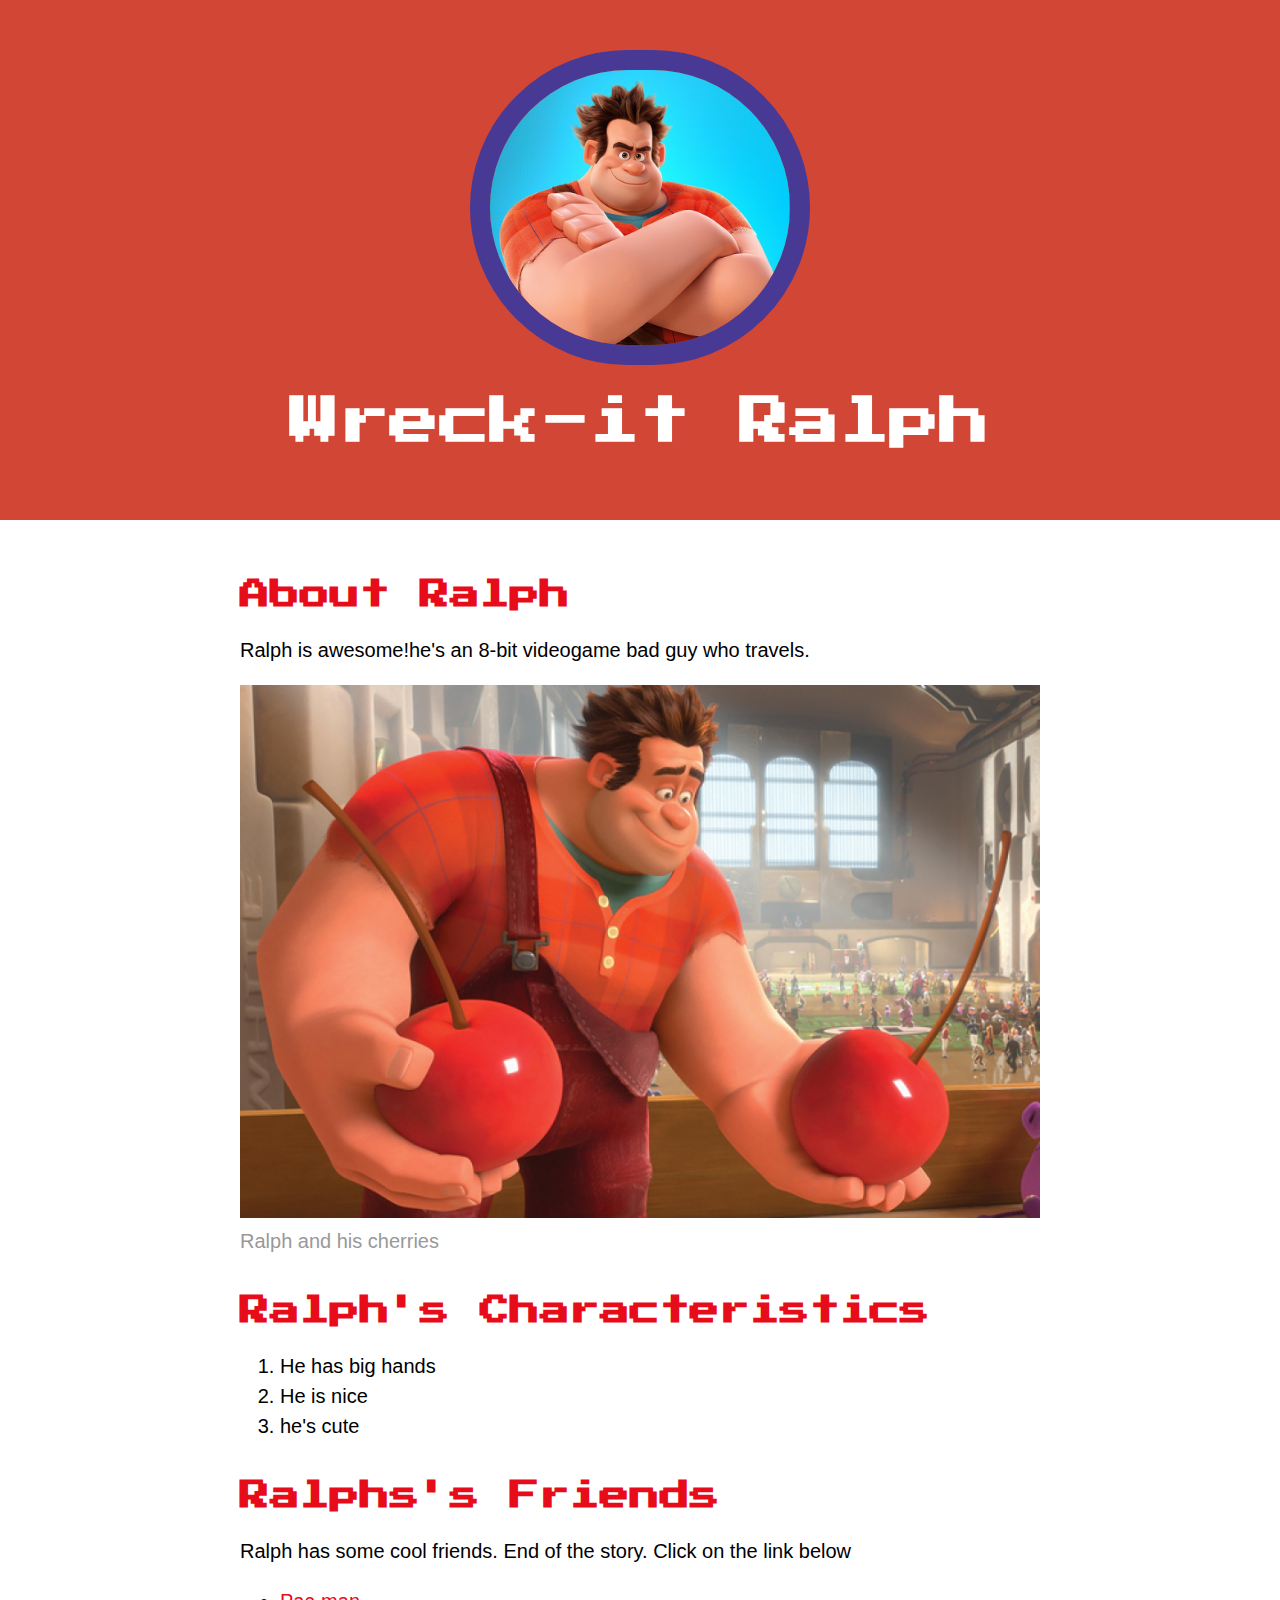
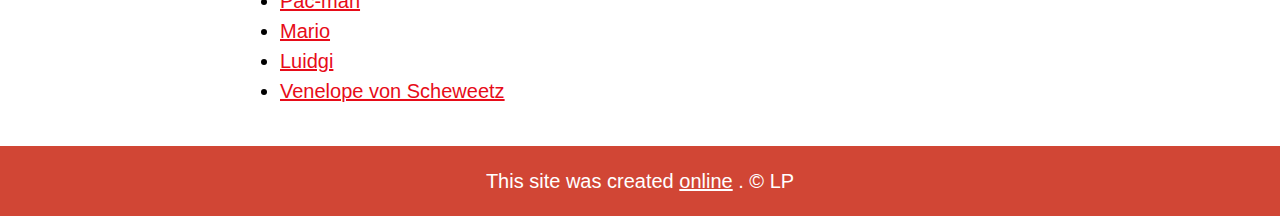
<file: index.html>
<!DOCTYPE html>
<html>
<head>
	<title>Wreck-it Ralph</title>
	<link rel="icon" href="img/Ralph-avatar.jpeg">
	<link rel="preconnect" href="https://fonts.gstatic.com">
    <link href="https://fonts.googleapis.com/css2?family=Press+Start+2P&display=swap" rel="stylesheet">
	<link rel="stylesheet" type="text/css" href="css/hero.css">
</head>
<body>
	<!-- hearder element -->
	<header>
		<img src="img/Ralph-avatar.jpeg">
		<h1>Wreck-it Ralph</h1>
	</header>

	<!-- main element --> 
	<main>
		<!-- carachteristic -->
		<h2>About Ralph</h2>
		<p>Ralph is awesome!he's an 8-bit videogame bad guy who travels. </p>
		<img src="img/cherry-ralph.jpg">
		<p class="caption">Ralph and his cherries</p>
		<!-- Friends -->
		<h2>Ralph's Characteristics</h2>
		<ol>
			<li>He has big hands</li>
			<li> He is nice </li>
			<li> he's cute</li>
		</ol>
		<h2> Ralphs's Friends</h2>
		<p> Ralph has some cool friends. End of the story. Click on the link below</p>
		<ul>
			<li><a target="_blank" href="https://en.wikipedia.org/wiki/Pac-Man">Pac-man</a></li>
			<li><a target="_blank" href="https://en.wikipedia.org/wiki/Mario">Mario</a></li>
			<li><a target="_blank" href="https://en.wikipedia.org/wiki/Luidgi">Luidgi</a></li>
			<li><a target="_blank" href="https://wreckitralph.fandom.com/wiki/Vanellope_von_Schweetz#:~:text=Vanellope%20von%20Schweetz%20is%20the,friend%20of%20Wreck%2DIt%20Ralph.">Venelope von Scheweetz</a></li>

		</ul>



	</main>
	<!-- fiiter element -->
	<footer>
		<p>This site was created <a href="https://google.ca">online</a>  . &copy; LP
		</p>
	</footer>

</body>
</html>
</file>
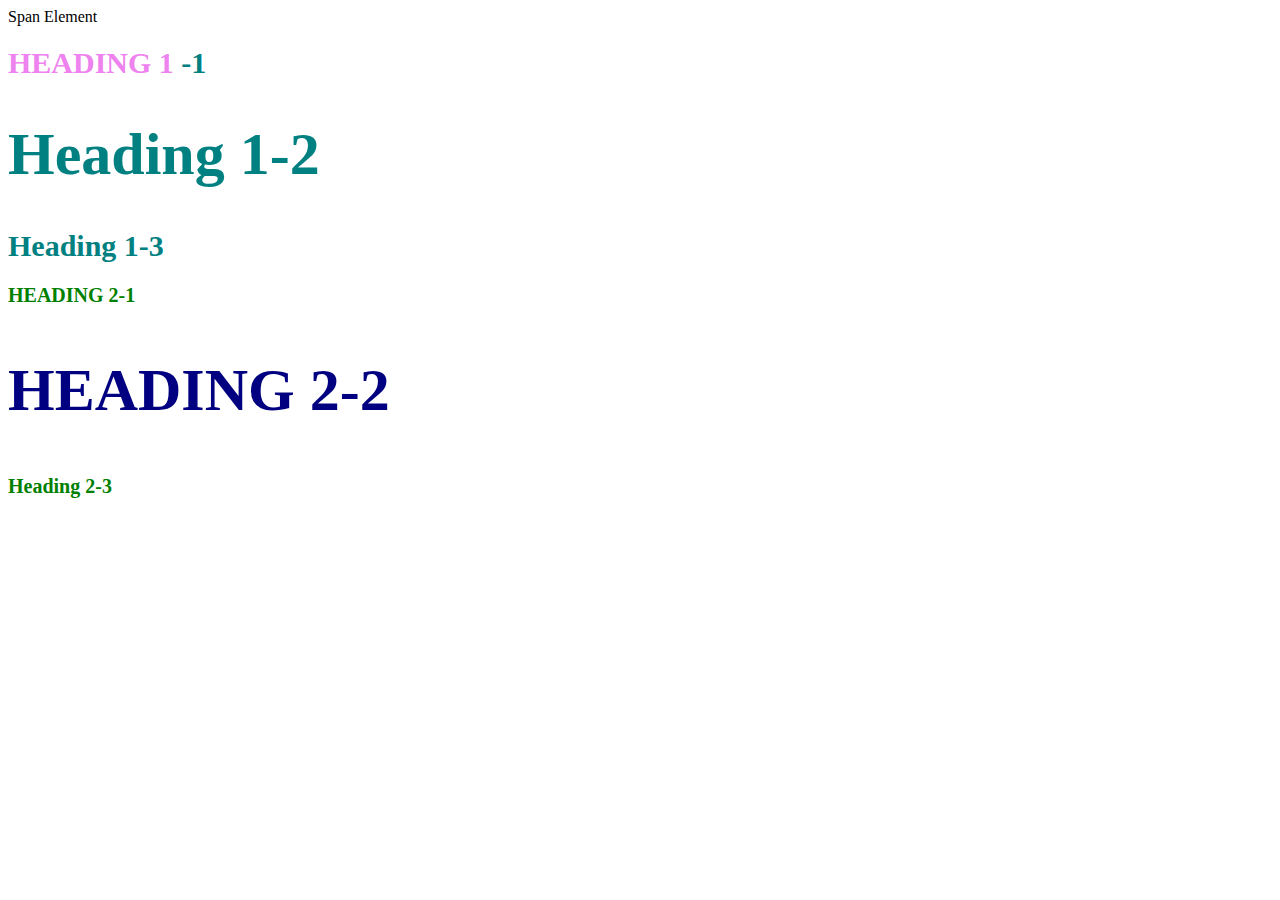
<file: style-test.html>
<!DOCTYPE html>
<html>
<head>
	<title>Style test</title>
	<link rel="stylesheet" type="text/css" href="css/test.css">
</head>
<body>
 	<span>Span Element</span>
	<h1 class="uppercase"><span>Heading 1</span> -1</h1>
	<h1 class="big">Heading 1-2</h1>
	<h1 >Heading 1-3</h1>
	<h2 class="uppercase">Heading 2-1</h2>
	<h2 class="big uppercase">Heading 2-2</h2>
	<h2 >Heading 2-3</h2>

</body>
</html>
</file>
<file: css/hero.css>
body{
	margin: 0;
	font-family: helvetica, Arial, sans-serif;
	font-size: 20px;
	line-height: 30px;
}

header{
	background-color: #d14635;
	text-align: center;
	padding-top: 50px;
	padding-bottom: 50px;
}

h1, h2{
	font-family: 'Press Start 2P', cursive;
}
header h1{
	color: white;
	font-size: 50px;



}

header img{
	border-radius: 200px;
	width: 300px;
	    border: 20px solid #483a94;
}


main{
	max-width: 800px;
	margin:0 auto;
	padding: 20px;
}

main img{
	max-width: 100%;
}

h2{
	font-size: 30px;
	color: #e70c19;
	margin-top: 40px; 0 10px;
}
a{
	color:#e70c19;

}
a:hover{
	color: white;
	background-color: #483a94;
}

footer{
	background-color: #d14635;
	text-align: center;
	color:white;
	padding: 20px;

	}
	footer p{
		margin: 0;
	}

footer a{
	color: white;
}
footer a:hover{
	opacity: .5;
	background-color:transparent; 
}
p.caption{
	color: #999999;
	font-style: initial;
	margin-top: 0
}
</file>
<file: css/test.css>
h1{
		font-size: 30px;
		color: teal;
	}

	h2{
		color: red;
		font-size: 20px
	}
	h2{
		color: green;
	}
	.big {
		font-size: 60px;
	}

	.uppercase{
		text-transform: uppercase;
	}
	.big.uppercase{
		color: navy;
	}
	h1 span{
		color: violet;
	}
</file>
